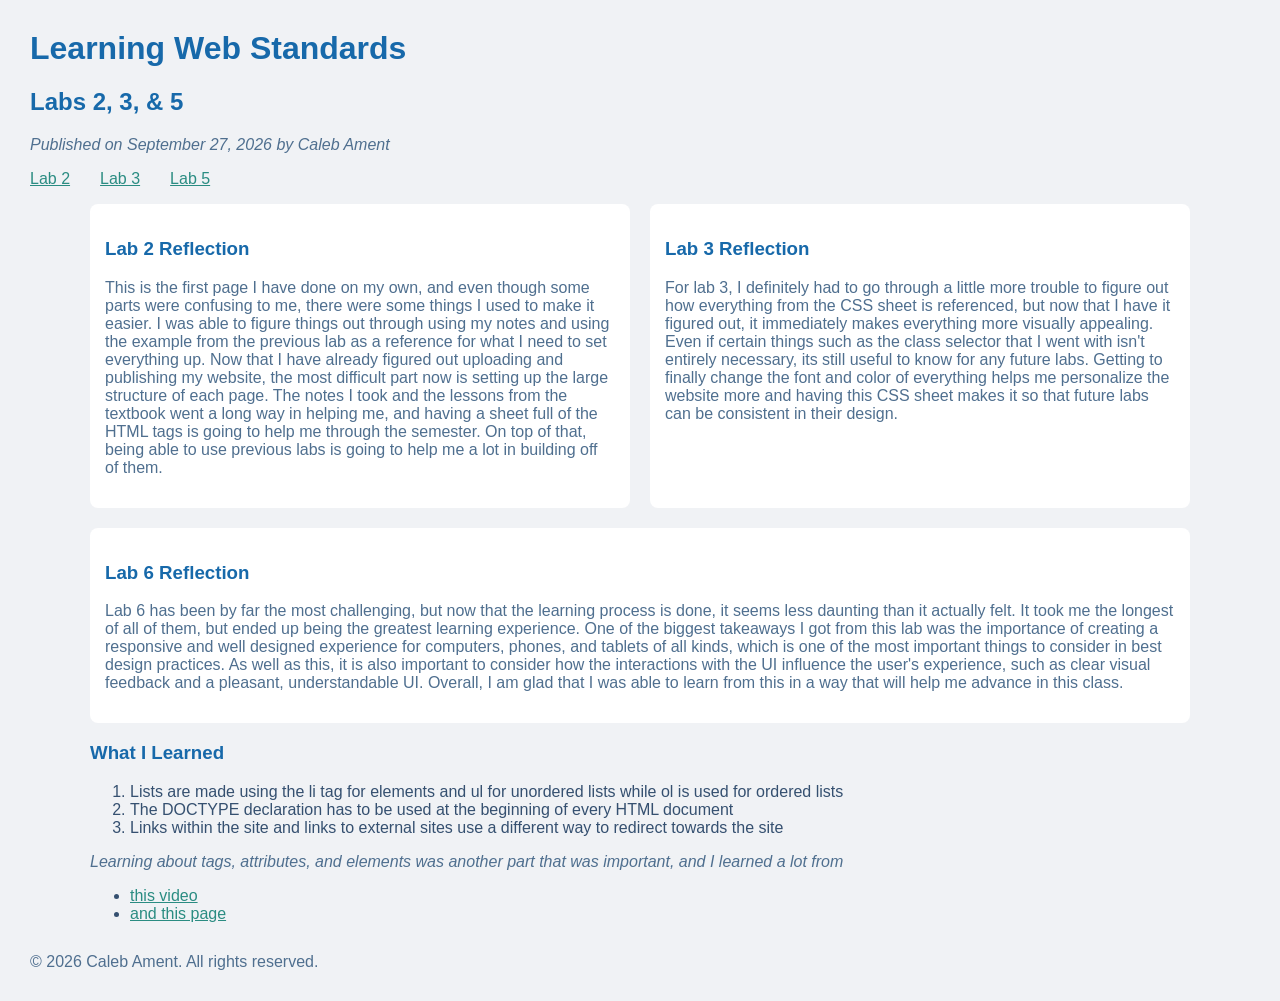
<file: index.html>
<!DOCTYPE html>
<html lang="en">
<head>
    <meta charset="UTF-8">
    <meta name="viewport" content="width=device-width, initial-scale=1.0">
    <title>Learning Web Standards</title>
    <link rel="stylesheet" href="style.css">
</head>
<body>
    <header>
        <h1>Learning Web Standards</h1>
        <h2>Labs 2, 3, & 5</h2>
        <p><em>Published on September 27, 2026 by Caleb Ament</em></p>
    </header>
    <nav>
        <ul>
            <li><a href="#lab02">Lab 2</a></li>
            <li><a href="#lab03">Lab 3</a></li>
            <li><a href="#lab05">Lab 5</a></li>
        </ul>
    </nav>
    <main id="main">
        <div id="blogposts">
            <section class="blog" id="lab02">
                <h3>Lab 2 Reflection</h3>
                <p>This is the first page I have done on my own, and even though some parts were confusing to me, there were some things I used to make it easier. I was able to figure things out through using my notes and using the example from the previous lab as a reference for what I need to set everything up. Now that I have already figured out uploading and publishing my website, the most difficult part now is setting up the large structure of each page. The notes I took and the lessons from the textbook went a long way in helping me, and having a sheet full of the HTML tags is going to help me through the semester. On top of that, being able to use previous labs is going to help me a lot in building off of them.</p>
            </section>
            <section class="blog" id="lab03">
                <h3>Lab 3 Reflection</h3>
                <p>For lab 3, I definitely had to go through a little more trouble to figure out how everything from the CSS sheet is referenced, but now that I have it figured out, it immediately makes everything more visually appealing. Even if certain things such as the class selector that I went with isn't entirely necessary, its still useful to know for any future labs. Getting to finally change the font and color of everything helps me personalize the website more and having this CSS sheet makes it so that future labs can be consistent in their design.</p>
            </section>
            <section class="blog" id="lab06">
                <h3>Lab 6 Reflection</h3>
                <p>Lab 6 has been by far the most challenging, but now that the learning process is done, it seems less daunting than it actually felt. It took me the longest of all of them, but ended up being the greatest learning experience. One of the biggest takeaways I got from this lab was the importance of creating a responsive and well designed experience for computers, phones, and tablets of all kinds, which is one of the most important things to consider in best design practices. As well as this, it is also important to consider how the interactions with the UI influence the user's experience, such as clear visual feedback and a pleasant, understandable UI. Overall, I am glad that I was able to learn from this in a way that will help me advance in this class.</p>
            </section>
        </div>
        <section>
            <h3>What I Learned</h3>
            <ol>
                <li>Lists are made using the li tag for elements and ul for unordered lists while ol is used for ordered lists</li>
                <li>The DOCTYPE declaration has to be used at the beginning of every HTML document</li>
                <li>Links within the site and links to external sites use a different way to redirect towards the site</li>
            </ol>
        </section>
        <section>
            <p class="italicize">Learning about tags, attributes, and elements was another part that was important, and I learned a lot from</p>
            <ul>
                <li><a href="https://www.youtube.com/watch?v=ewZ_YWbIWXI">this video</a></li>
                <li><a href="https://developer.mozilla.org/en-US/docs/Learn_web_development/Getting_started/Your_first_website/Creating_the_content">and this page</a></li>
            </ul>
        </section>
    </main>
    <footer>
        <p>&copy; 2026 Caleb Ament. All rights reserved.</p>
    </footer>
</body>
</html>
</file>
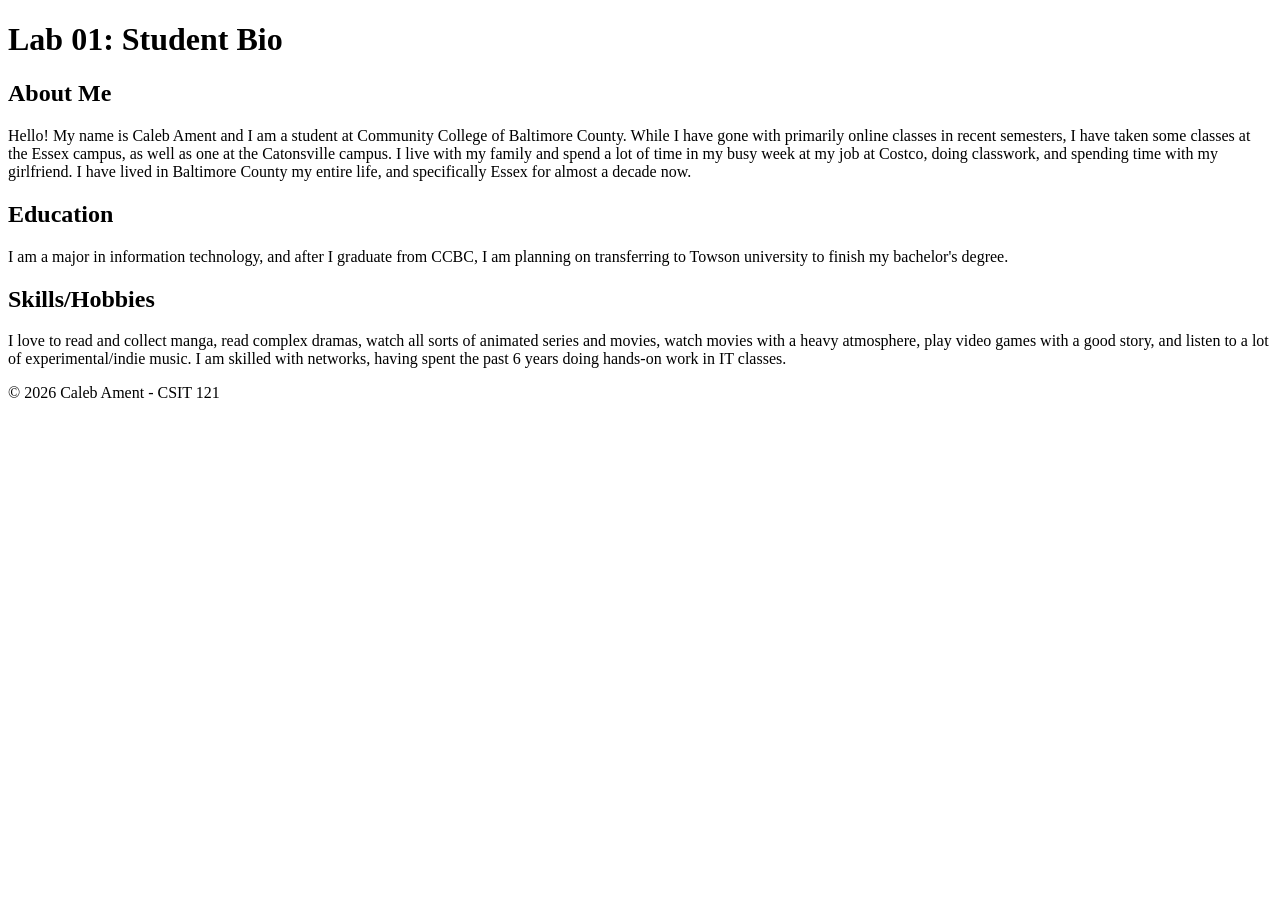
<file: aboutme.html>
<!DOCTYPE html>
<html lang="en">
<head>
    <meta charset="UTF-8">
    <title>Lab 01: Student Bio</title>
</head>
<body>
    <header>
        <h1>Lab 01: Student Bio</h1>
    </header>
    <main>
        <section>
            <h2>About Me</h2>
            <p>

                Hello! My name is Caleb Ament and I am a student at Community College of Baltimore County. While I have gone with primarily online classes in recent semesters, I have taken some classes at the Essex campus, as well as one at the Catonsville campus. I live with my family and spend a lot of time in my busy week at my job at Costco, doing classwork, and spending time with my girlfriend. I have lived in Baltimore County my entire life, and specifically Essex for almost a decade now.
            
            </p>
        </section>
        <section>
            <h2>Education</h2>
            <p>
                
             I am a major in information technology, and after I graduate from CCBC, I am planning on transferring to Towson university to finish my bachelor's degree. 
                
                </p>
        </section>
        <section>
            <h2>Skills/Hobbies</h2>
            <p>

                I love to read and collect manga, read complex dramas, watch all sorts of animated series and movies, watch movies with a heavy atmosphere, play video games with a good story, and listen to a lot of experimental/indie music. I am skilled with networks, having spent the past 6 years doing hands-on work in IT classes.

            </p>
        </section>
    </main>
    <footer>
        <p>© 2026 Caleb Ament - CSIT 121</p>
    </footer>
</body>
</html>
</file>
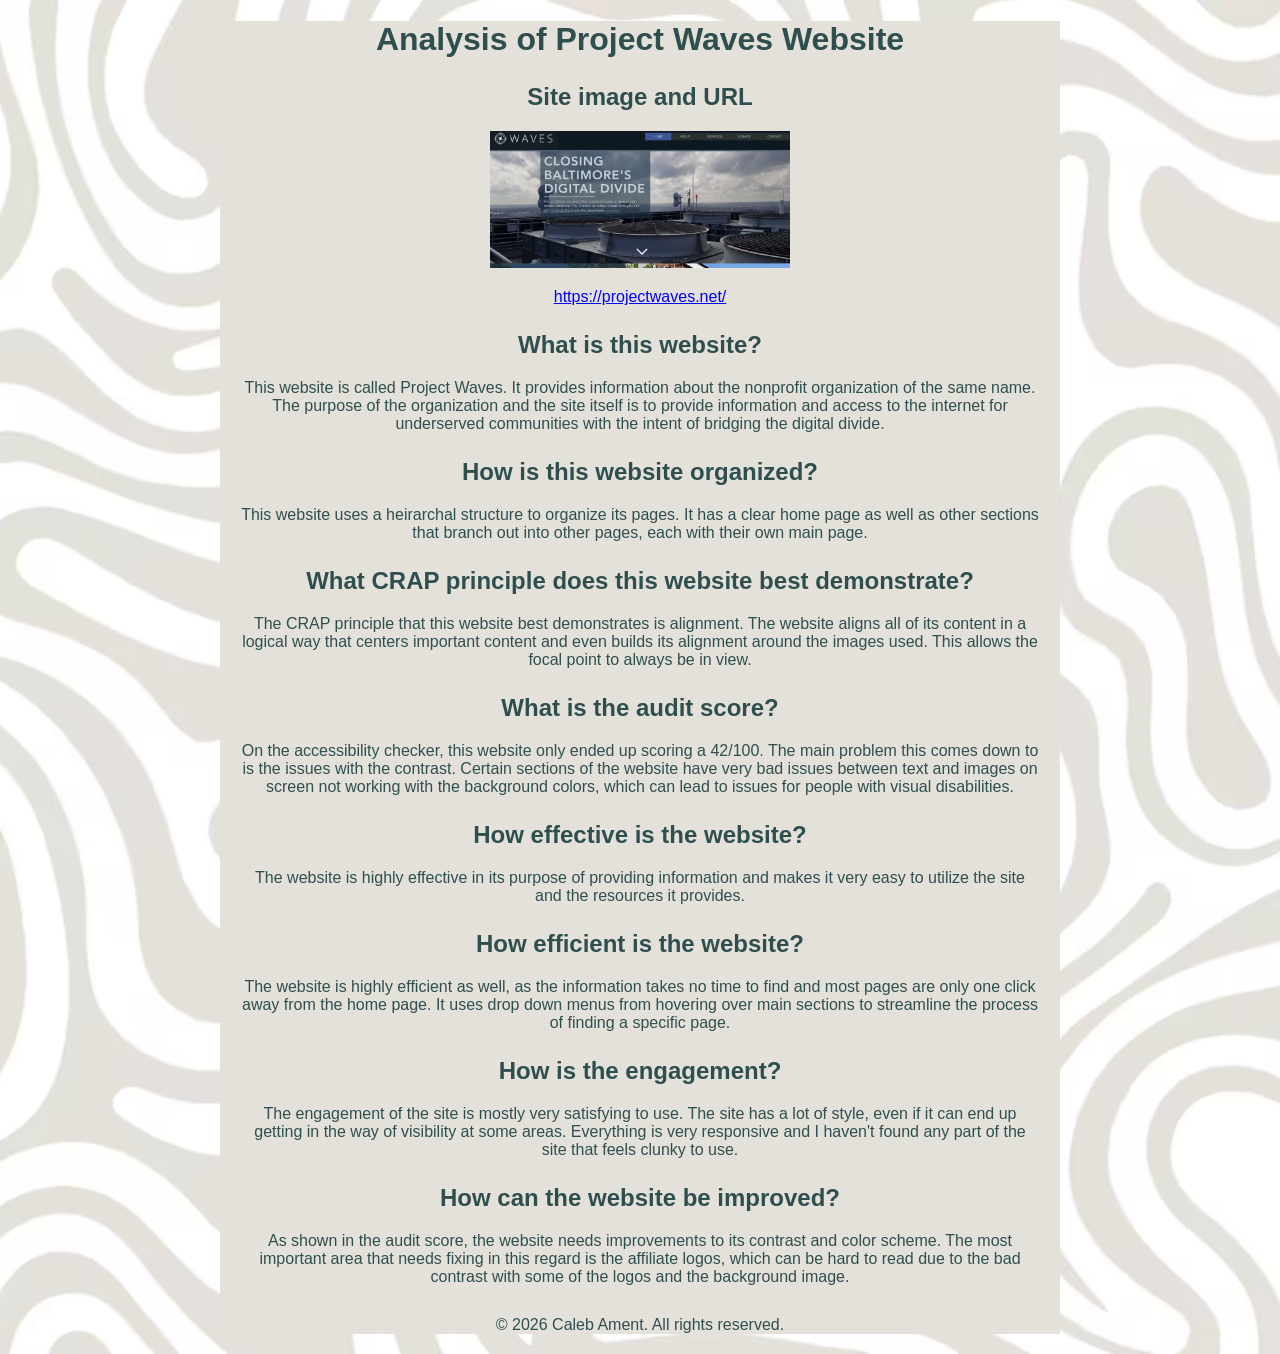
<file: analysis.html>
<!DOCTYPE html>
<html lang="en">

<head>
    <meta charset="UTF-8">
    <title>Project Waves Site Analysis</title>
    <link rel="stylesheet" href="project5styles.css">
</head>

<body>

    <header>
        <h1>Analysis of Project Waves Website</h1>
    </header>

    <main>

        <h2>Site image and URL</h2>

        <img src="project5images/projectwaves.png" alt="Screenshot of the website for Project Waves" width="300px">

        <p>
            <a href="https://projectwaves.net/">https://projectwaves.net/</a>
        </p>

        <h2>What is this website?</h2>

        <p>
            This website is called Project Waves. It provides information about the nonprofit organization of the same name. The purpose of the organization and the site itself is to provide information and access to the internet for underserved communities with the intent of bridging the digital divide.
        </p>

        <h2>How is this website organized?</h2>

        <p>
            This website uses a heirarchal structure to organize its pages. It has a clear home page as well as other sections that branch out into other pages, each with their own main page.
        </p>

        <h2>What CRAP principle does this website best demonstrate?</h2>

        <p>
            The CRAP principle that this website best demonstrates is alignment. The website aligns all of its content in a logical way that centers important content and even builds its alignment around the images used. This allows the focal point to always be in view.
        </p>

         <h2>What is the audit score?</h2>

        <p>
            On the accessibility checker, this website only ended up scoring a 42/100. The main problem this comes down to is the issues with the contrast. Certain sections of the website have very bad issues between text and images on screen not working with the background colors, which can lead to issues for people with visual disabilities.
        </p> 

        <h2>How effective is the website?</h2>

        <p>
            The website is highly effective in its purpose of providing information and makes it very easy to utilize the site and the resources it provides.
        </p>

        <h2>How efficient is the website?</h2>

        <p>
            The website is highly efficient as well, as the information takes no time to find and most pages are only one click away from the home page. It uses drop down menus from hovering over main sections to streamline the process of finding a specific page.
        </p>

        <h2>How is the engagement?</h2>

        <p>
            The engagement of the site is mostly very satisfying to use. The site has a lot of style, even if it can end up getting in the way of visibility at some areas. Everything is very responsive and I haven't found any part of the site that feels clunky to use.
        </p>

        <h2>How can the website be improved?</h2>

        <p>
            As shown in the audit score, the website needs improvements to its contrast and color scheme. The most important area that needs fixing in this regard is the affiliate logos, which can be hard to read due to the bad contrast with some of the logos and the background image.
        </p>

    </main>

    <footer>
        <p>&copy; 2026 Caleb Ament. All rights reserved.</p>
    </footer>

</body>

</html>
</file>
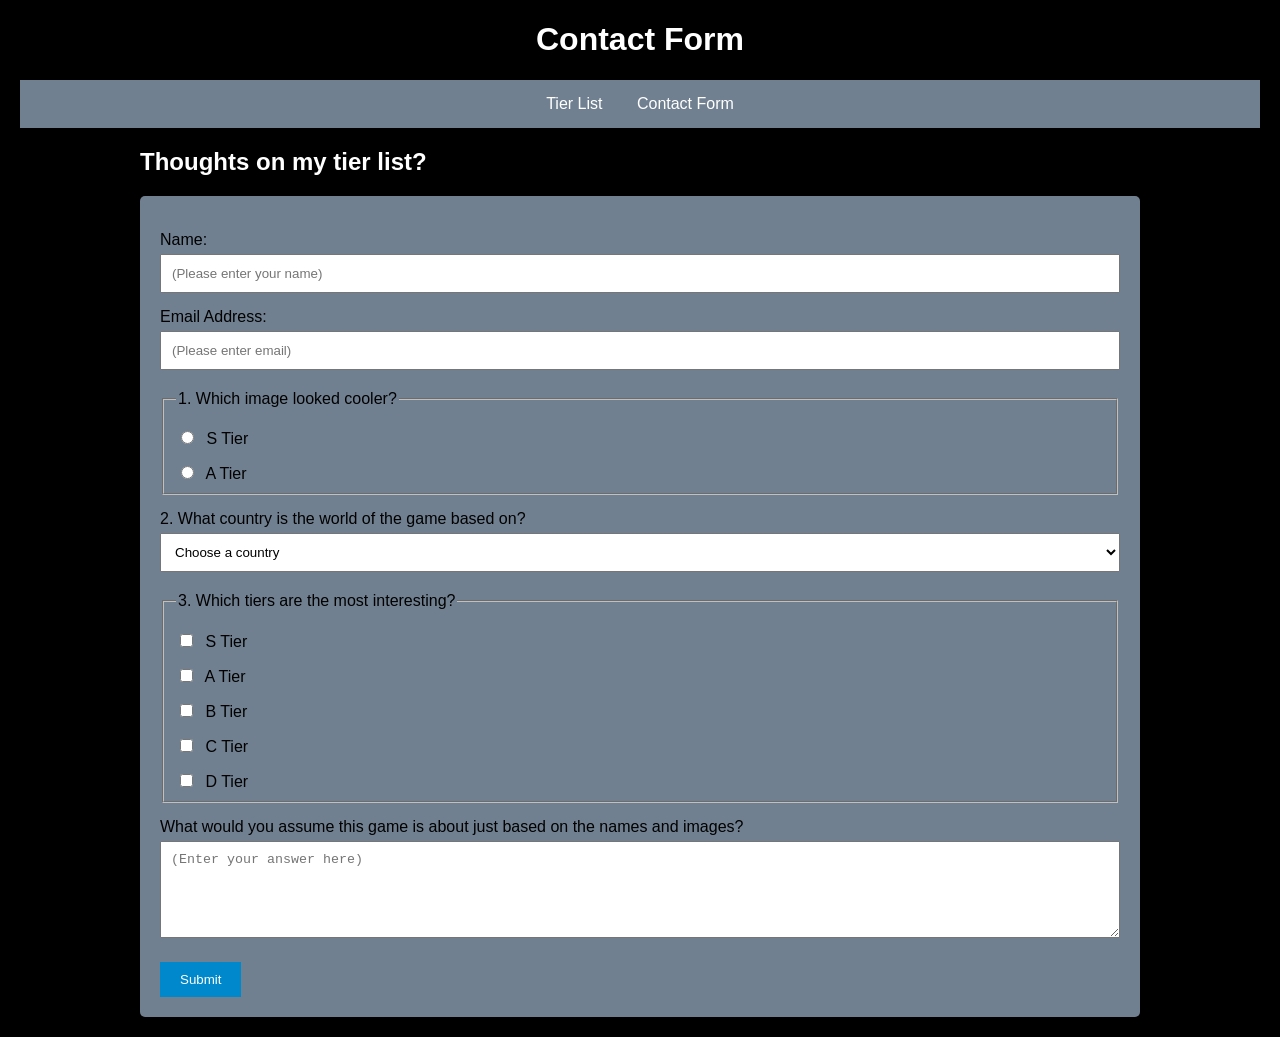
<file: contact.html>
<!DOCTYPE html>
<html lang="en">
<head>
    <meta charset="UTF-8">
    <meta name="viewport" content="width=device-width, initial-scale=1.0">
    <title>Contact Form</title>
    <link rel="stylesheet" href="lab7style.css">
</head>
<body>

    <header>
        <h1>Contact Form</h1>
    </header>

    <nav>
        <a href="tierlist.html">Tier List</a>
        <a href="contact.html">Contact Form</a>
    </nav>

    <main>

        <h2>Thoughts on my tier list?</h2>

        <form action="#" method="post">

            <label for="name">Name:</label>
            <input type="text" id="name" name="name" placeholder="(Please enter your name)">

            <label for="email">Email Address:</label>
            <input type="email" id="email" name="email" placeholder="(Please enter email)">

            <fieldset>
                <legend>1. Which image looked cooler?</legend>

                <label>
                    <input type="radio" name="boss" value="Orphan of Kos">
                    S Tier
                </label>

                <label>
                    <input type="radio" name="boss" value="Blood-Starved Beast">
                    A Tier
                </label>

            </fieldset>

            <label for="villain">2. What country is the world of the game based on?</label>
            <select id="villain" name="villain">
                <option value="">Choose a country</option>
                <option value="country1">England</option>
                <option value="country2">France</option>
                <option value="country3">Czech Republic</option>
                <option value="other">Other</option>
            </select>

            <fieldset>
                <legend>3. Which tiers are the most interesting?</legend>

                <label>
                    <input type="checkbox" name="tier" value="S">
                    S Tier
                </label>

                <label>
                    <input type="checkbox" name="tier" value="A">
                    A Tier
                </label>

                <label>
                    <input type="checkbox" name="tier" value="B">
                    B Tier
                </label>

                <label>
                    <input type="checkbox" name="tier" value="C">
                    C Tier
                </label> 
                
                <label>
                    <input type="checkbox" name="tier" value="D">
                    D Tier
                </label>
            </fieldset>

            <label for="comment">What would you assume this game is about just based on the names and images?</label>
            <textarea id="comment" name="comment" rows="5" placeholder="(Enter your answer here)"></textarea>

            <button type="submit">Submit</button>

        </form>

    </main>

</body>
</html>
</file>
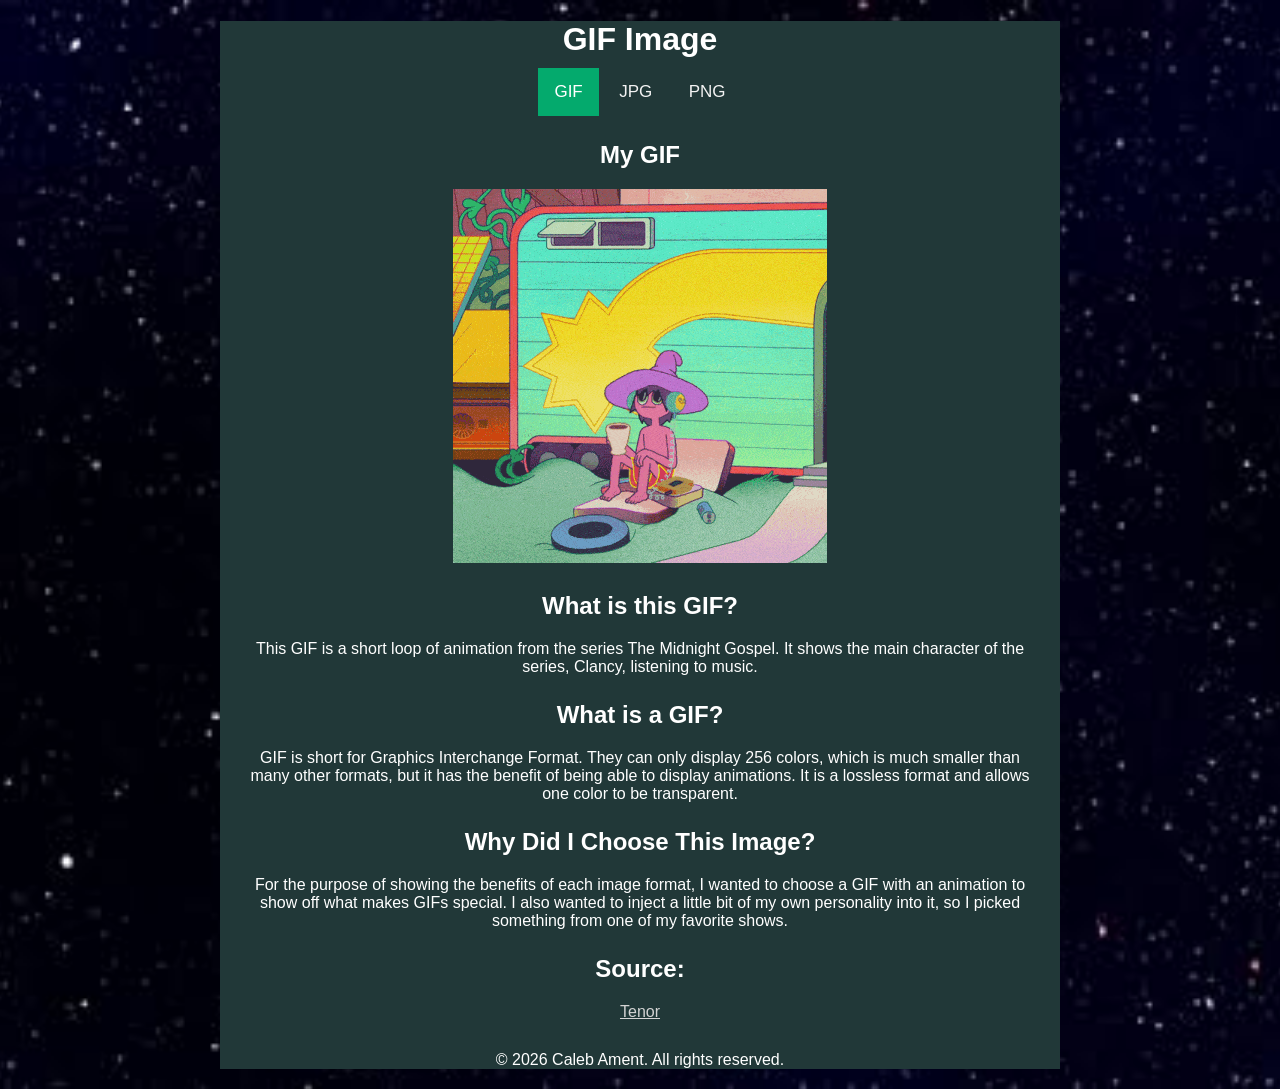
<file: gif.html>
<!DOCTYPE html>
<html lang="en">

<head>
    <meta charset="UTF-8">
    <title>GIF Image</title>
    <link rel="stylesheet" href="styles.css">
    <link rel="stylesheet" href="https://cdnjs.cloudflare.com/ajax/libs/font-awesome/4.7.0/css/font-awesome.min.css">
</head>

<body>

    <header>
        <h1>GIF Image</h1>
    </header>

    <div class="topnav" id="myTopnav">
        <a href="gif.html" class="active">GIF</a>
        <a href="jpg.html">JPG</a>
        <a href="png.html">PNG</a>
        <a href="javascript:void(0);" class="icon" onclick="myFunction()">
            <i class="fa fa-bars"></i>
        </a>
    </div>

    <main>

        <h2>My GIF</h2>

        <img src="images/midnightgospel.GIF" alt="Animation from The Midnight Gospel">

        <h2>What is this GIF?</h2>

        <p>
            This GIF is a short loop of animation from the series The Midnight Gospel. It shows the main character of the series, Clancy, listening to music.
        </p>

        <h2>What is a GIF?</h2>

        <p>
            GIF is short for Graphics Interchange Format. They can only display 256 colors, which is much smaller than many other formats, but it has the benefit of being able to display animations. It is a lossless format and allows one color to be transparent.
        </p>

        <h2>Why Did I Choose This Image?</h2>

        <p>
            For the purpose of showing the benefits of each image format, I wanted to choose a GIF with an animation to show off what makes GIFs special. I also wanted to inject a little bit of my own personality into it, so I picked something from one of my favorite shows.
        </p>

        <h2>Source:</h2>

        <p>
            <a href="https://tenor.com/view/midnight-gospel-gif-13157080625897660623">
                Tenor
            </a>
        </p>

    </main>

    <footer>
        <p>&copy; 2026 Caleb Ament. All rights reserved.</p>
    </footer>

    <script>
        function myFunction() {
            var x = document.getElementById("myTopnav");
            if (x.className === "topnav") {
                x.className += " responsive";
            } else {
                x.className = "topnav";
            }
        }
    </script>

</body>

</html>
</file>
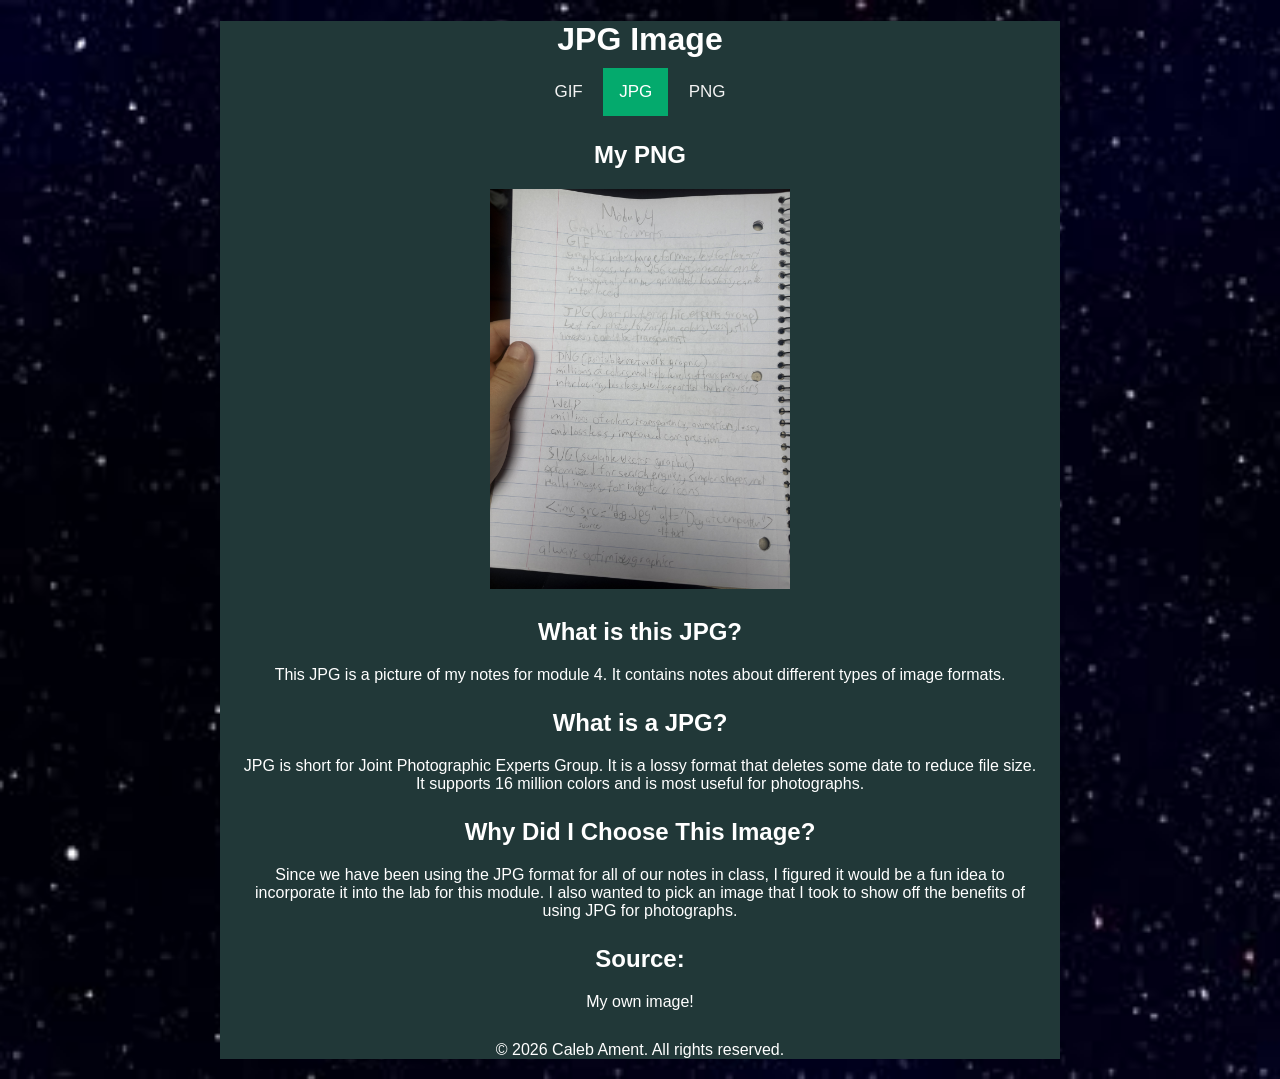
<file: jpg.html>
<!DOCTYPE html>
<html lang="en">

<head>
    <meta charset="UTF-8">
    <title>JPG Image</title>
    <link rel="stylesheet" href="styles.css">
    <link rel="stylesheet" href="https://cdnjs.cloudflare.com/ajax/libs/font-awesome/4.7.0/css/font-awesome.min.css">
</head>

<body>

    <header>
        <h1>JPG Image</h1>
    </header>

    <div class="topnav" id="myTopnav">
        <a href="gif.html">GIF</a>
        <a href="jpg.html" class="active">JPG</a>
        <a href="png.html">PNG</a>
        <a href="javascript:void(0);" class="icon" onclick="myFunction()">
            <i class="fa fa-bars"></i>
        </a>
    </div>

    <main>

        <h2>My PNG</h2>

        <img src="images/chapter4notes.jpg" alt="Image of my notes for module 4" width="300px">

        <h2>What is this JPG?</h2>

        <p>
            This JPG is a picture of my notes for module 4. It contains notes about different types of image formats.
        </p>

        <h2>What is a JPG?</h2>

        <p>
            JPG is short for Joint Photographic Experts Group. It is a lossy format that deletes some date to reduce file size. It supports 16 million colors and is most useful for photographs.
        </p>

        <h2>Why Did I Choose This Image?</h2>

        <p>
            Since we have been using the JPG format for all of our notes in class, I figured it would be a fun idea to incorporate it into the lab for this module. I also wanted to pick an image that I took to show off the benefits of using JPG for photographs.
        </p>

        <h2>Source:</h2>

        <p>
            My own image!
        </p>

    </main>

    <footer>
        <p>&copy; 2026 Caleb Ament. All rights reserved.</p>
    </footer>

    <script>
        function myFunction() {
            var x = document.getElementById("myTopnav");
            if (x.className === "topnav") {
                x.className += " responsive";
            } else {
                x.className = "topnav";
            }
        }
    </script>

</body>

</html>
</file>
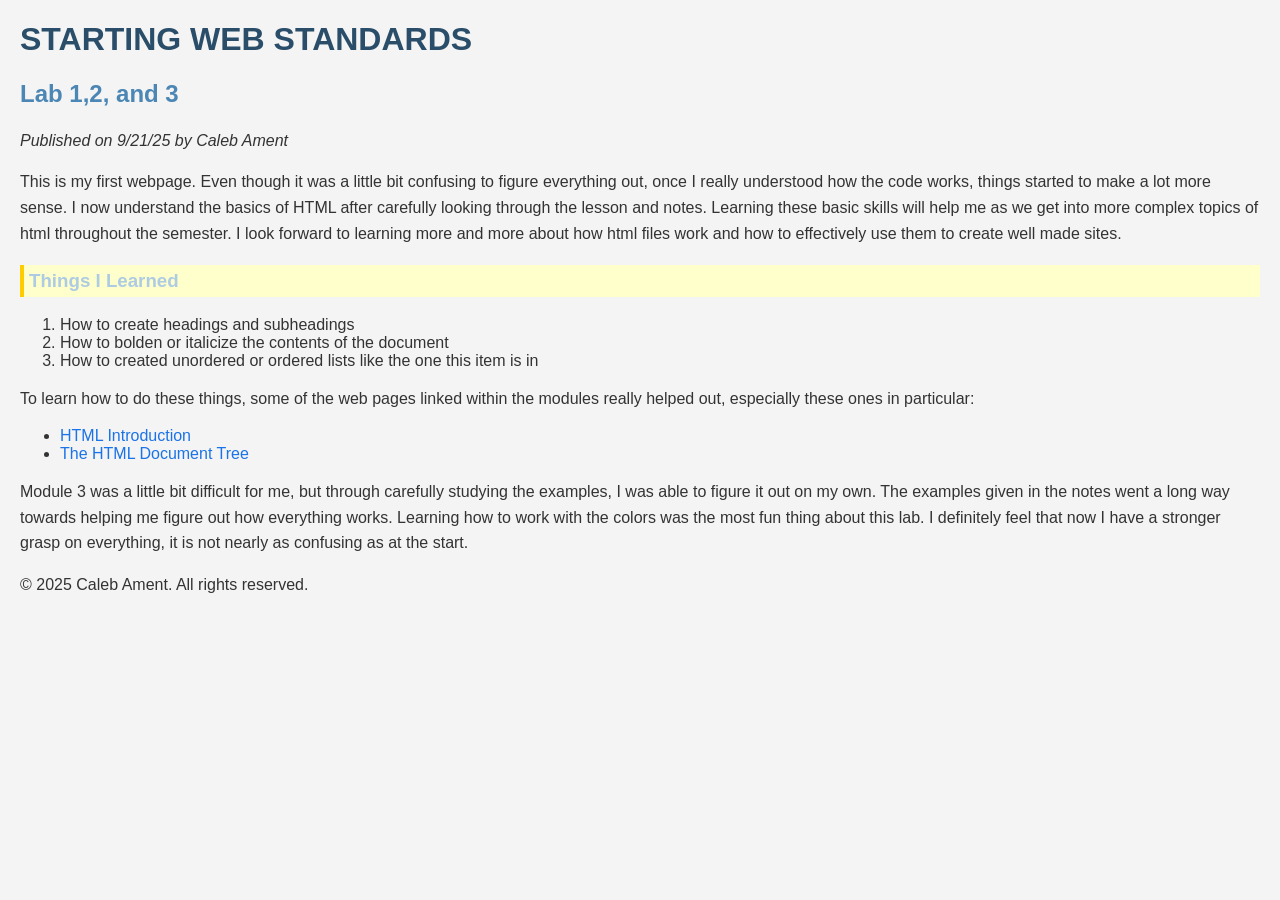
<file: lab03.html>
<!DOCTYPE html>
<html lang="en">
<head>
    <meta charset="UTF-8">
    <meta name="viewport" content="width=device-width, initial-scale=1.0">
    <title>lab2+3</title>
    <style>
        /* Body styling */
        body {
            background-color: #f4f4f4;
            color: #333333;
            font-family: Arial, sans-serif;
            margin: 20px;
        }

        /* Headings */
        h1 {
            color: #2a4d69;
        }

        h2 {
            color: #4b86b4;
        }

        h3 {
            color: #adcbe3;
        }

        /* Paragraphs */
        p {
            font-size: 16px;
            line-height: 1.6;
        }

        /* Links */
        a {
            color: #1a73e8;
            text-decoration: none;
        }

        a:hover {
            text-decoration: underline;
        }

        /* ID selector */
        #main-heading {
            text-transform: uppercase;
            font-weight: bold;
        }

        /* Class selector */
        .highlight {
            background-color: #ffffcc;
            padding: 5px;
            border-left: 4px solid #ffcc00;
        }
    </style>
</head>
<body>
    <h1 id="main-heading">Starting Web Standards</h1>
    <h2>Lab 1,2, and 3</h2>
    <p><i>Published on 9/21/25 by Caleb Ament</i></p>

    <p>This is my first webpage. Even though it was a little bit confusing to figure everything out, once I really understood how the code works, things started to make a lot more sense. I now understand the basics of HTML after carefully looking through the lesson and notes. Learning these basic skills will help me as we get into more complex topics of html throughout the semester. I look forward to learning more and more about how html files work and how to effectively use them to create well made sites.</p>
    
    <h3 class="highlight">Things I Learned</h3>
    <ol>
        <li>How to create headings and subheadings</li>
        <li>How to bolden or italicize the contents of the document</li>
        <li>How to created unordered or ordered lists like the one this item is in</li>
    </ol>
    
    <p>To learn how to do these things, some of the web pages linked within the modules really helped out, especially these ones in particular:</p>
    <ul>
        <li><a href="https://www.w3schools.com/html/html_intro.asp">HTML Introduction</a></li>
        <li><a href="http://web.simmons.edu/~grabiner/comm244/weekfour/document-tree.html#:~:text=Parent%20and%20Child,element%20in%20the%20document%20tree.">The HTML Document Tree</a></li>
    </ul>

    <p>Module 3 was a little bit difficult for me, but through carefully studying the examples, I was able to figure it out on my own. The examples given in the notes went a long way towards helping me figure out how everything works. Learning how to work with the colors was the most fun thing about this lab. I definitely feel that now I have a stronger grasp on everything, it is not nearly as confusing as at the start.</p>
    <p>&copy; 2025 Caleb Ament. All rights reserved.</p>    
</body>
</html>
</file>
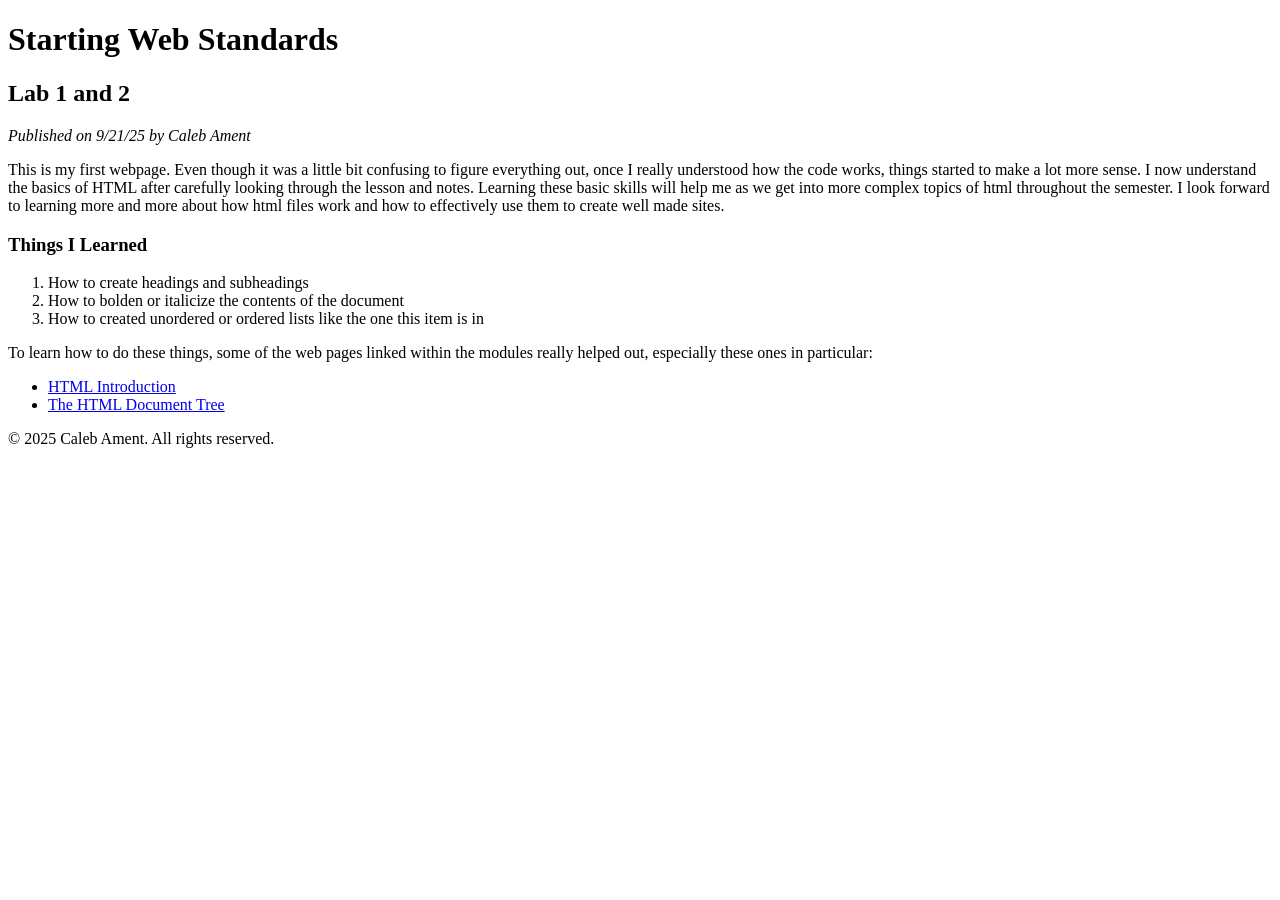
<file: lab2.html>
<!DOCTYPE html>
<html lang="en">
<head>
    <meta charset="UTF-8">
    <meta name="viewport" content="width=device-width, initial-scale=1.0">
    <title>lab2</title>
</head>
<body>
    <h1>Starting Web Standards</h1>
        <h2>Lab 1 and 2</h2>
        <p><i>Published on 9/21/25 by Caleb Ament</i></p>
        <p>This is my first webpage. Even though it was a little bit confusing to figure everything out, once I really understood how the code works, things started to make a lot more sense. I now understand the basics of HTML after carefully looking through the lesson and notes. Learning these basic skills will help me as we get into more complex topics of html throughout the semester. I look forward to learning more and more about how html files work and how to effectively use them to create well made sites.</p>
        <h3>Things I Learned</h3>
        <ol>
            <li>How to create headings and subheadings</li>
            <li>How to bolden or italicize the contents of the document</li>
            <li>How to created unordered or ordered lists like the one this item is in</li>
        </ol>
        <p>To learn how to do these things, some of the web pages linked within the modules really helped out, especially these ones in particular:</p>
        <ul>
            <li><a href="https://www.w3schools.com/html/html_intro.asp">HTML Introduction</a></li>
            <li><a href="http://web.simmons.edu/~grabiner/comm244/weekfour/document-tree.html#:~:text=Parent%20and%20Child,element%20in%20the%20document%20tree.">The HTML Document Tree</a></li>
        </ul>
        <p>&copy; 2025 Caleb Ament. All rights reserved.</p>    
</body>
</file>
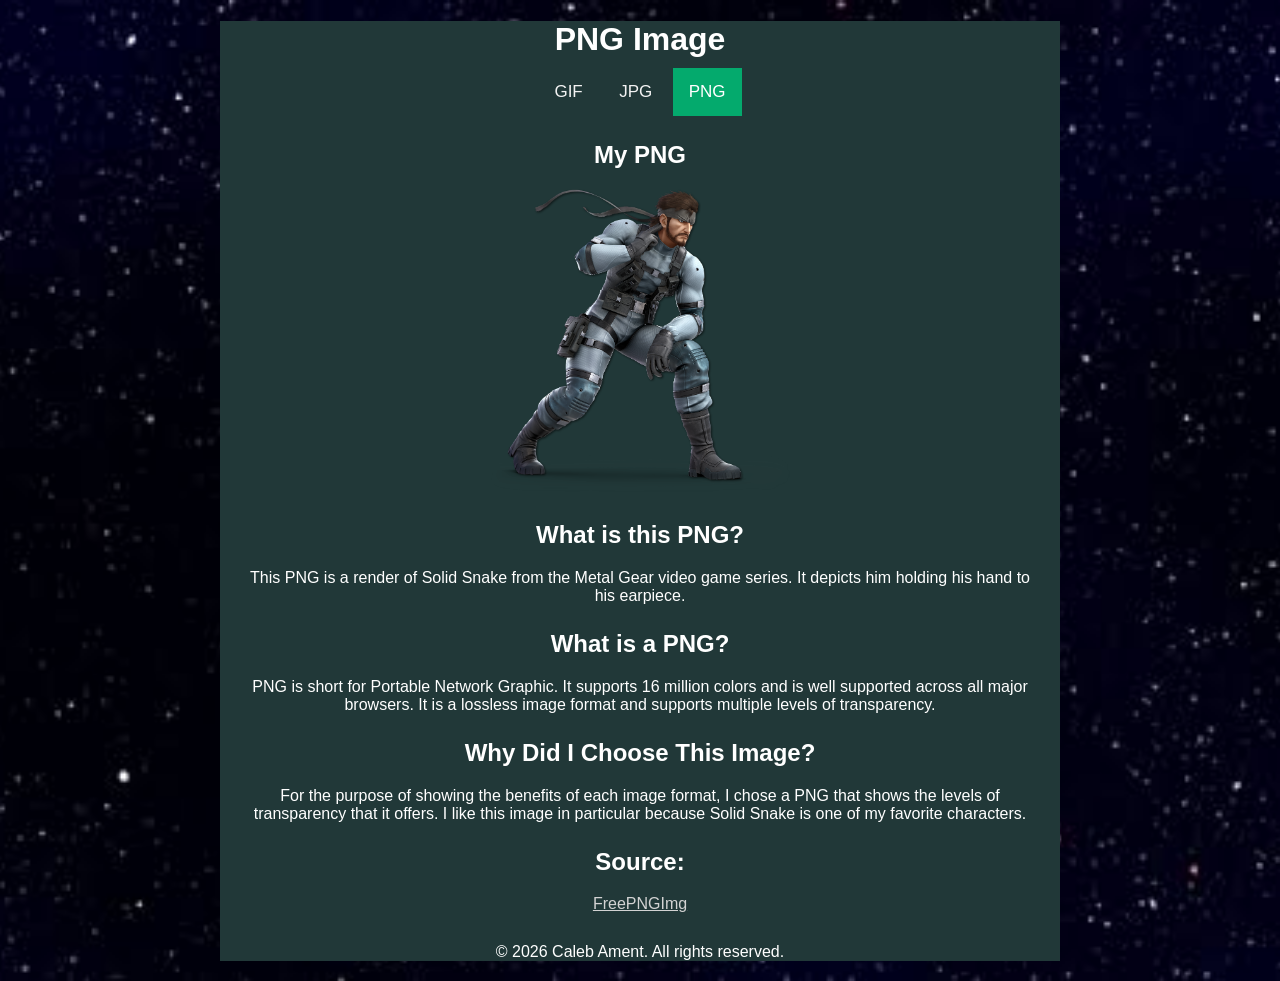
<file: png.html>
<!DOCTYPE html>
<html lang="en">

<head>
    <meta charset="UTF-8">
    <title>PNG Image</title>
    <link rel="stylesheet" href="styles.css">
    <link rel="stylesheet" href="https://cdnjs.cloudflare.com/ajax/libs/font-awesome/4.7.0/css/font-awesome.min.css">
</head>

<body>

    <header>
        <h1>PNG Image</h1>
    </header>

    <div class="topnav" id="myTopnav">
        <a href="gif.html">GIF</a>
        <a href="jpg.html">JPG</a>
        <a href="png.html" class="active">PNG</a>
        <a href="javascript:void(0);" class="icon" onclick="myFunction()">
            <i class="fa fa-bars"></i>
        </a>
    </div>

    <main>

        <h2>My PNG</h2>

        <img src="images/solidsnake.png" alt="Image of Solid Snake from Metal Gear" width="300px">

        <h2>What is this PNG?</h2>

        <p>
            This PNG is a render of Solid Snake from the Metal Gear video game series. It depicts him holding his hand to his earpiece.
        </p>

        <h2>What is a PNG?</h2>

        <p>
            PNG is short for Portable Network Graphic. It supports 16 million colors and is well supported across all major browsers. It is a lossless image format and supports multiple levels of transparency.
        </p>

        <h2>Why Did I Choose This Image?</h2>

        <p>
            For the purpose of showing the benefits of each image format, I chose a PNG that shows the levels of transparency that it offers. I like this image in particular because Solid Snake is one of my favorite characters.
        </p>

        <h2>Source:</h2>

        <p>
            <a href="https://freepngimg.com/png/116782-solid-snake-free-clipart-hd">
                FreePNGImg
            </a>
        </p>

    </main>

    <footer>
        <p>&copy; 2026 Caleb Ament. All rights reserved.</p>
    </footer>

    <script>
        function myFunction() {
            var x = document.getElementById("myTopnav");
            if (x.className === "topnav") {
                x.className += " responsive";
            } else {
                x.className = "topnav";
            }
        }
    </script>

</body>

</html>
</file>
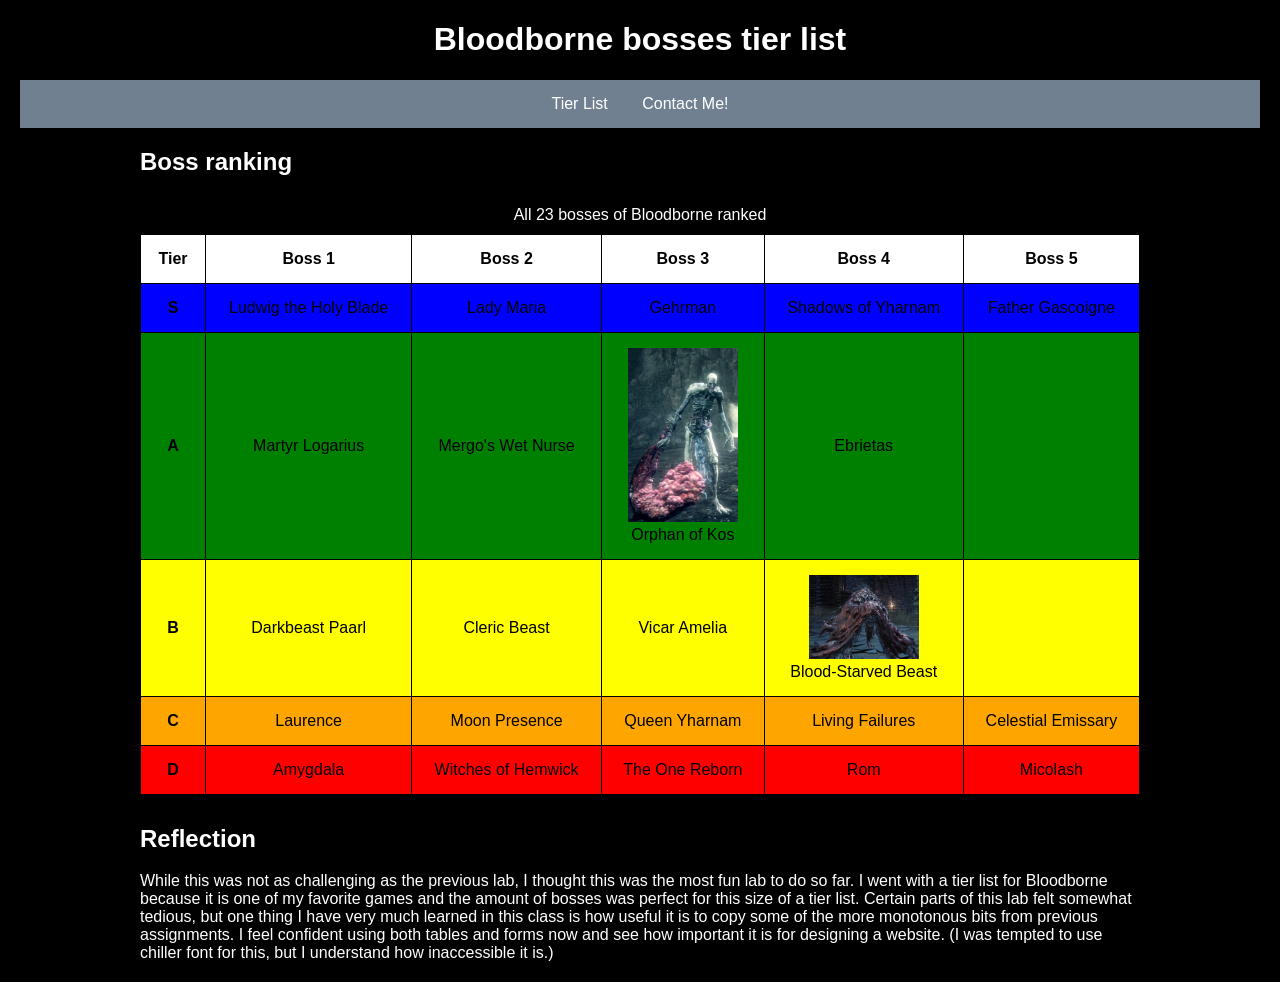
<file: tierlist.html>
<!DOCTYPE html>
<html lang="en">
<head>
    <meta charset="UTF-8">
    <meta name="viewport" content="width=device-width, initial-scale=1.0">
    <title>Bloodborne bosses tier list</title>
    <link rel="stylesheet" href="lab7style.css">
</head>
<body>

    <header>
        <h1>Bloodborne bosses tier list</h1>
    </header>

    <nav>
        <a href="tierlist.html">Tier List</a>
        <a href="contact.html">Contact Me!</a>
    </nav>

    <main>

        <h2>Boss ranking</h2>

        <div class="table-container">
            <table>
                <caption>All 23 bosses of Bloodborne ranked</caption>

                <thead>
                    <tr>
                        <th scope="col">Tier</th>
                        <th scope="col">Boss 1</th>
                        <th scope="col">Boss 2</th>
                        <th scope="col">Boss 3</th>
                        <th scope="col">Boss 4</th>
                        <th scope="col">Boss 5</th>
                    </tr>
                </thead>

                <tbody>
                    <tr class="s-tier">
                        <th scope="row">S</th>
                        <td>Ludwig the Holy Blade</td>
                        <td>Lady Maria</td>
                        <td>Gehrman</td>
                        <td>Shadows of Yharnam</td>
                        <td>Father Gascoigne</td>
                    </tr>

                    <tr class="a-tier">
                        <th scope="row">A</th>
                        <td>Martyr Logarius</td>
                        <td>Mergo's Wet Nurse</td>
                        <td>
                            <img src="orphan.webp" alt="Image of the Orphan of Kos">
                            <br>
                            Orphan of Kos
                        </td>
                        <td>Ebrietas</td>
                        <td></td>
                    </tr>

                    <tr class="b-tier">
                        <th scope="row">B</th>
                        <td>Darkbeast Paarl</td>
                        <td>Cleric Beast</td>
                        <td>Vicar Amelia</td>
                        <td>
                            <img src="beast.jpg" alt="Image of the Blood-Starved Beast">
                            <br>
                            Blood-Starved Beast
                        </td>
                        <td></td>
                    </tr>

                    <tr class="c-tier">
                        <th scope="row">C</th>
                        <td>Laurence</td>
                        <td>Moon Presence</td>
                        <td>Queen Yharnam</td>
                        <td>Living Failures</td>
                        <td>Celestial Emissary</td>
                    </tr>

                    <tr class="d-tier">
                        <th scope="row">D</th>
                        <td>Amygdala</td>
                        <td>Witches of Hemwick</td>
                        <td>The One Reborn</td>
                        <td>Rom</td>
                        <td>Micolash</td>
                    </tr>
                </tbody>
            </table>
        </div>

        <section>
            <h2>Reflection</h2>
            <p>
            While this was not as challenging as the previous lab, I thought this was the most fun lab to do so far. I went with a tier list for Bloodborne because it is one of my favorite games and the amount of bosses was perfect for this size of a tier list. Certain parts of this lab felt somewhat tedious, but one thing I have very much learned in this class is how useful it is to copy some of the more monotonous bits from previous assignments. I feel confident using both tables and forms now and see how important it is for designing a website. (I was tempted to use chiller font for this, but I understand how inaccessible it is.)
            </p>
        </section>

    </main>

</body>
</html>
</file>
<file: style.css>
* { box-sizing: border-box; }

body {
    background-color: #f0f2f5;
    color: #355070;
    font-family: 'Century Gothic', CenturyGothic, sans-serif;
    margin: 20px;
}

h1, h2, h3 { color: #1769aa; }

p { color: #4f6f8f; }

a { color: #2a8c82; }
a:hover { color: #1769aa; }

nav ul {
    display: flex;
    flex-direction: column;
    gap: 10px;
    padding: 0;
    list-style: none;
}

#main {
    max-width: 1100px;
    margin: auto;
}

#blogposts {
    display: flex;
    flex-direction: column;
    gap: 20px;
}

.blog {
    background-color: white;
    padding: 15px;
    border-radius: 8px;
    flex: 1 1 100%;
}

.italicize { font-style: italic; }

footer { margin-top: 30px; }

@media screen and (min-width: 768px) {
    body { margin: 30px; }

    nav ul {
        flex-direction: row;
        gap: 30px;
    }

    #blogposts {
        flex-direction: row;
        flex-wrap: wrap;
    }

    .blog {
        flex: 1 1 46%;
    }
}
</file>
<file: project5styles.css>
html {

    background-image: url("project5images/wavy.png");
    background-size: cover;
    background-position: center;
    background-repeat: no-repeat;
}

body {
    color: darkslategrey;
    font-family: ms reference sans serif, sans-serif;
    text-align: center;
    max-width: 840px;
    min-height: calc(100vh - 40px);
    margin: 20px auto;
    background-color: #e4e1da;
}

header {
    text-align: center;
}



main {
    max-width: 800px;
    margin: auto;
}

h1 {
    margin-bottom: 10px;
}

h2 {
    margin-top: 25px;
}

img {
    max-width: 100%;
}

a {
    color: blue;
}

a:hover {
    color: darkblue;
    text-decoration: none;
}

footer {
    text-align: center;
    margin-top: 30px;
}
</file>
<file: lab7style.css>
body {
    background-color: black;
    color: white;
    font-family: gothic, sans-serif;
    margin: 20px;
}

header {
    text-align: center;
}

h1, h2 {
    color: white;
}

nav {
    background-color: slategray;
    padding: 15px;
    text-align: center;
}

nav a {
    color: white;
    text-decoration: none;
    padding: 15px;
}


main {
    max-width: 1000px;
    margin: auto;
}

.table-container {
    overflow-x: auto;
}

table {
    width: 100%;
    border-collapse: collapse;
    background-color: white;
    color: black;
    text-align: center;
}

caption {
    color: white;
    padding: 10px;
}

th, td {
    border: 1px solid black;
    padding: 15px;
}

thead {
    background-color: white;
}

img {
    width: 110px;
    height: auto;
}

.s-tier {
    background-color: blue;
}

.a-tier {
    background-color: green;
}

.b-tier {
    background-color: yellow;
}

.c-tier {
    background-color: orange;
}

.d-tier {
    background-color: red;
}

section {
    margin-top: 30px;
}

form {
    background-color: slategray;
    color: black;
    padding: 20px;
    border-radius: 5px;
}

form label {
    display: block;
    margin-top: 15px;
}

input[type="text"],
input[type="email"],
select,
textarea {
    width: 100%;
    padding: 10px;
    margin-top: 5px;
    box-sizing: border-box;
}

fieldset {
    margin-top: 20px;
}

fieldset label {
    display: block;
}

input[type="radio"],
input[type="checkbox"] {
    margin-right: 8px;
}

button {
    background-color: #0088cc;
    color: white;
    padding: 10px 20px;
    border: none;
    margin-top: 20px;
    cursor: pointer;
}

button:hover {
    background-color: slategray;
}

@media (max-width: 500px) {
    body {
        margin: 10px;
    }

    h1 {
        font-size: 25px;
    }

    nav a {
        padding: 8px;
    }

    th, td {
        padding: 10px;
    }
}
</file>
<file: styles.css>
html {
    background-image: url("images/starbackground.jpg");
    background-size: cover;
    background-position: center;
    background-repeat: no-repeat;
}

body {
    color: white;
    font-family: ms reference sans serif, sans-serif;
    text-align: center;
    max-width: 840px;
    min-height: calc(100vh - 40px);
    margin: 20px auto;
    background-color: rgb(33, 56, 56);
}

header {
    text-align: center;
}

.topnav {
    background-color: rgb(33, 56, 56);
    overflow: hidden;
    text-align: center;
}

.topnav a {
    float: none;
    display: inline-block;
    color: #f2f2f2;
    text-align: center;
    padding: 14px 16px;
    text-decoration: none;
    font-size: 17px;
}

.topnav a:hover {
    background-color: #ddd;
    color: black;
}

.topnav a.active {
    background-color: #04AA6D;
    color: white;
}

.topnav .icon {
    display: none;
}

@media screen and (max-width: 600px) {
    .topnav a:not(:first-child) {
        display: none;
    }

    .topnav a.icon {
        float: right;
        display: block;
    }
}

@media screen and (max-width: 600px) {
    .topnav.responsive {
        position: relative;
    }

    .topnav.responsive a.icon {
        position: absolute;
        right: 0;
        top: 0;
    }

    .topnav.responsive a {
        float: none;
        display: block;
        text-align: left;
    }
}

main {
    max-width: 800px;
    margin: auto;
}

h1 {
    margin-bottom: 10px;
}

h2 {
    margin-top: 25px;
}

img {
    max-width: 100%;
}

a {
    color: lightgray;
}

a:hover {
    color: gray;
    text-decoration: none;
}

footer {
    text-align: center;
    margin-top: 30px;
}
</file>
